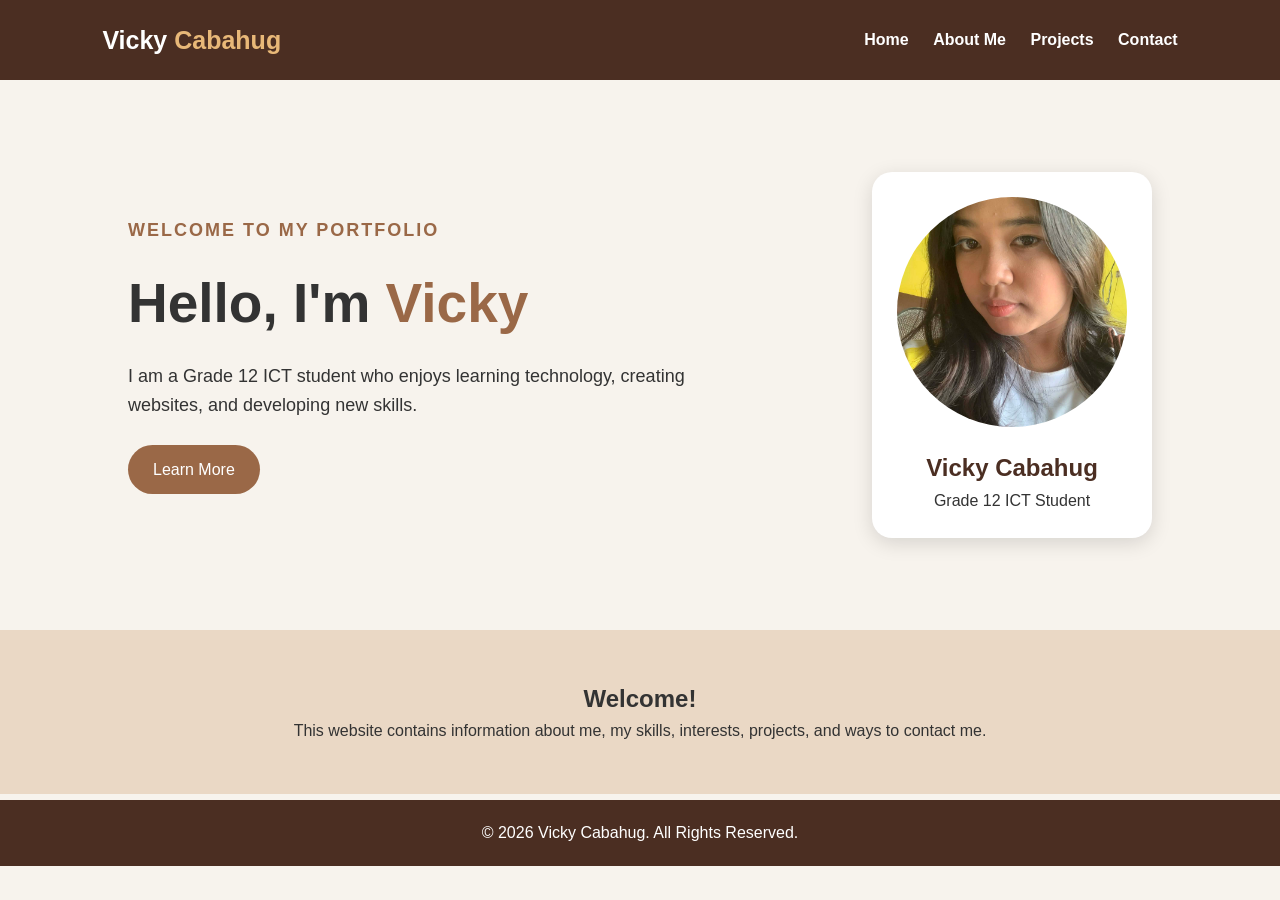
<file: index.html>
<!DOCTYPE html>
<html lang="en">
<head>
    <meta charset="UTF-8">
    <meta name="viewport" content="width=device-width, initial-scale=1.0">
    <title>Vicky Cabahug | Home</title>
    <link rel="stylesheet" href="style.css">
</head>

<body>

<header>
    <div class="logo">Vicky <span>Cabahug</span></div>

    <nav>
        <a href="index.html">Home</a>
        <a href="about.html">About Me</a>
        <a href="projects.html">Projects</a>
        <a href="contact.html">Contact</a>
    </nav>
</header>

<main>

    <section class="hero">
        <div class="hero-text">
            <p class="small-title">WELCOME TO MY PORTFOLIO</p>

            <h1>Hello, I'm <span>Vicky</span></h1>

            <p>
                I am a Grade 12 ICT student who enjoys learning
                technology, creating websites, and developing new skills.
            </p>

            <a class="button" href="about.html">Learn More</a>
        </div>

        <aside class="profile-card">
            <img src="images/profile.jpg" alt="Photo of Vicky Cabahug">
            <h2>Vicky Cabahug</h2>
            <p>Grade 12 ICT Student</p>
        </aside>
    </section>

    <section class="welcome">
        <h2>Welcome!</h2>

        <p>
            This website contains information about me, my skills,
            interests, projects, and ways to contact me.
        </p>
    </section>

</main>

<footer>
    <p>&copy; 2026 Vicky Cabahug. All Rights Reserved.</p>
</footer>

</body>
</html>
</file>
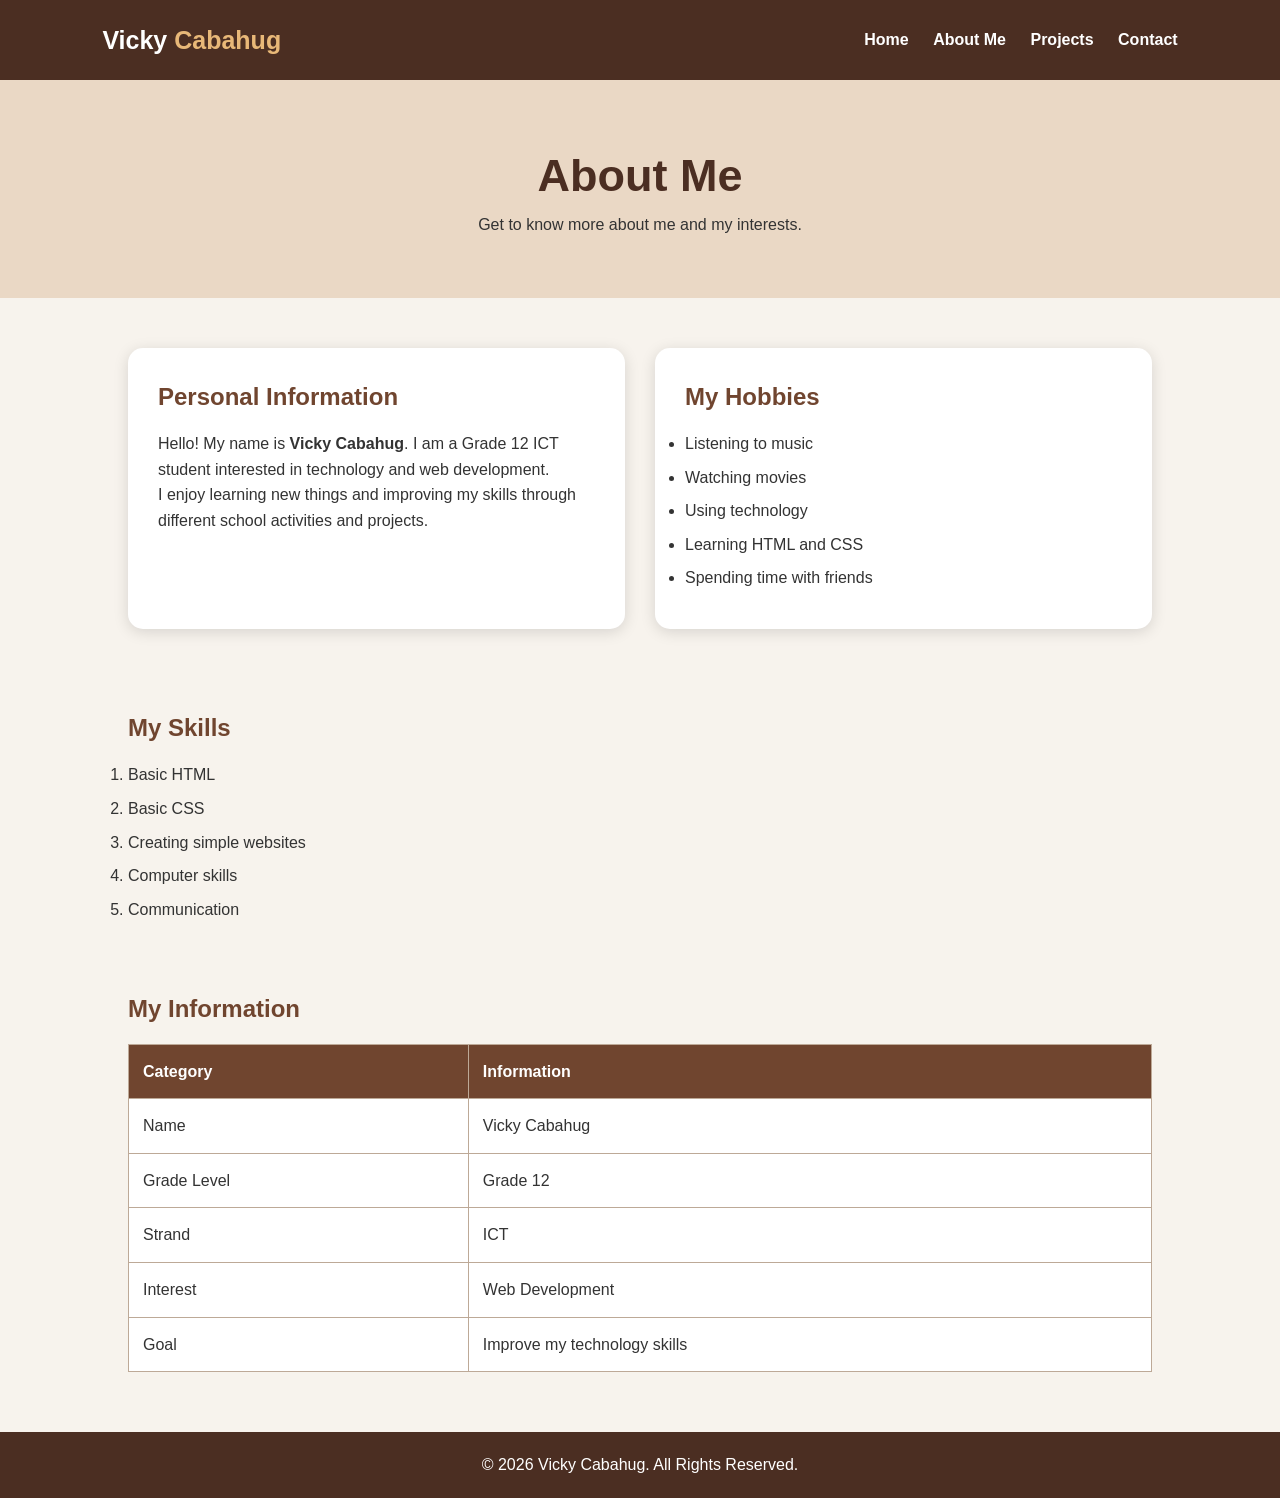
<file: about .html>
<!DOCTYPE html>
<html lang="en">
<head>
    <meta charset="UTF-8">
    <meta name="viewport" content="width=device-width, initial-scale=1.0">
    <title>Vicky Cabahug | About Me</title>
    <link rel="stylesheet" href="style.css">
</head>

<body>

<header>
    <div class="logo">Vicky <span>Cabahug</span></div>

    <nav>
        <a href="index.html">Home</a>
        <a href="about.html">About Me</a>
        <a href="projects.html">Projects</a>
        <a href="contact.html">Contact</a>
    </nav>
</header>

<main>

    <section class="page-title">
        <h1>About Me</h1>
        <p>Get to know more about me and my interests.</p>
    </section>

    <section class="about-container">

        <article class="about-box">
            <h2>Personal Information</h2>

            <p>
                Hello! My name is <strong>Vicky Cabahug</strong>.
                I am a Grade 12 ICT student interested in technology
                and web development.
            </p>

            <p>
                I enjoy learning new things and improving my skills
                through different school activities and projects.
            </p>
        </article>

        <aside class="about-box">
            <h2>My Hobbies</h2>

            <ul>
                <li>Listening to music</li>
                <li>Watching movies</li>
                <li>Using technology</li>
                <li>Learning HTML and CSS</li>
                <li>Spending time with friends</li>
            </ul>
        </aside>

    </section>

    <section class="skills">
        <h2>My Skills</h2>

        <ol>
            <li>Basic HTML</li>
            <li>Basic CSS</li>
            <li>Creating simple websites</li>
            <li>Computer skills</li>
            <li>Communication</li>
        </ol>
    </section>

    <section class="info-table">
        <h2>My Information</h2>

        <table>
            <tr>
                <th>Category</th>
                <th>Information</th>
            </tr>

            <tr>
                <td>Name</td>
                <td>Vicky Cabahug</td>
            </tr>

            <tr>
                <td>Grade Level</td>
                <td>Grade 12</td>
            </tr>

            <tr>
                <td>Strand</td>
                <td>ICT</td>
            </tr>

            <tr>
                <td>Interest</td>
                <td>Web Development</td>
            </tr>

            <tr>
                <td>Goal</td>
                <td>Improve my technology skills</td>
            </tr>
        </table>
    </section>

</main>

<footer>
    <p>&copy; 2026 Vicky Cabahug. All Rights Reserved.</p>
</footer>

</body>
</html>
</file>
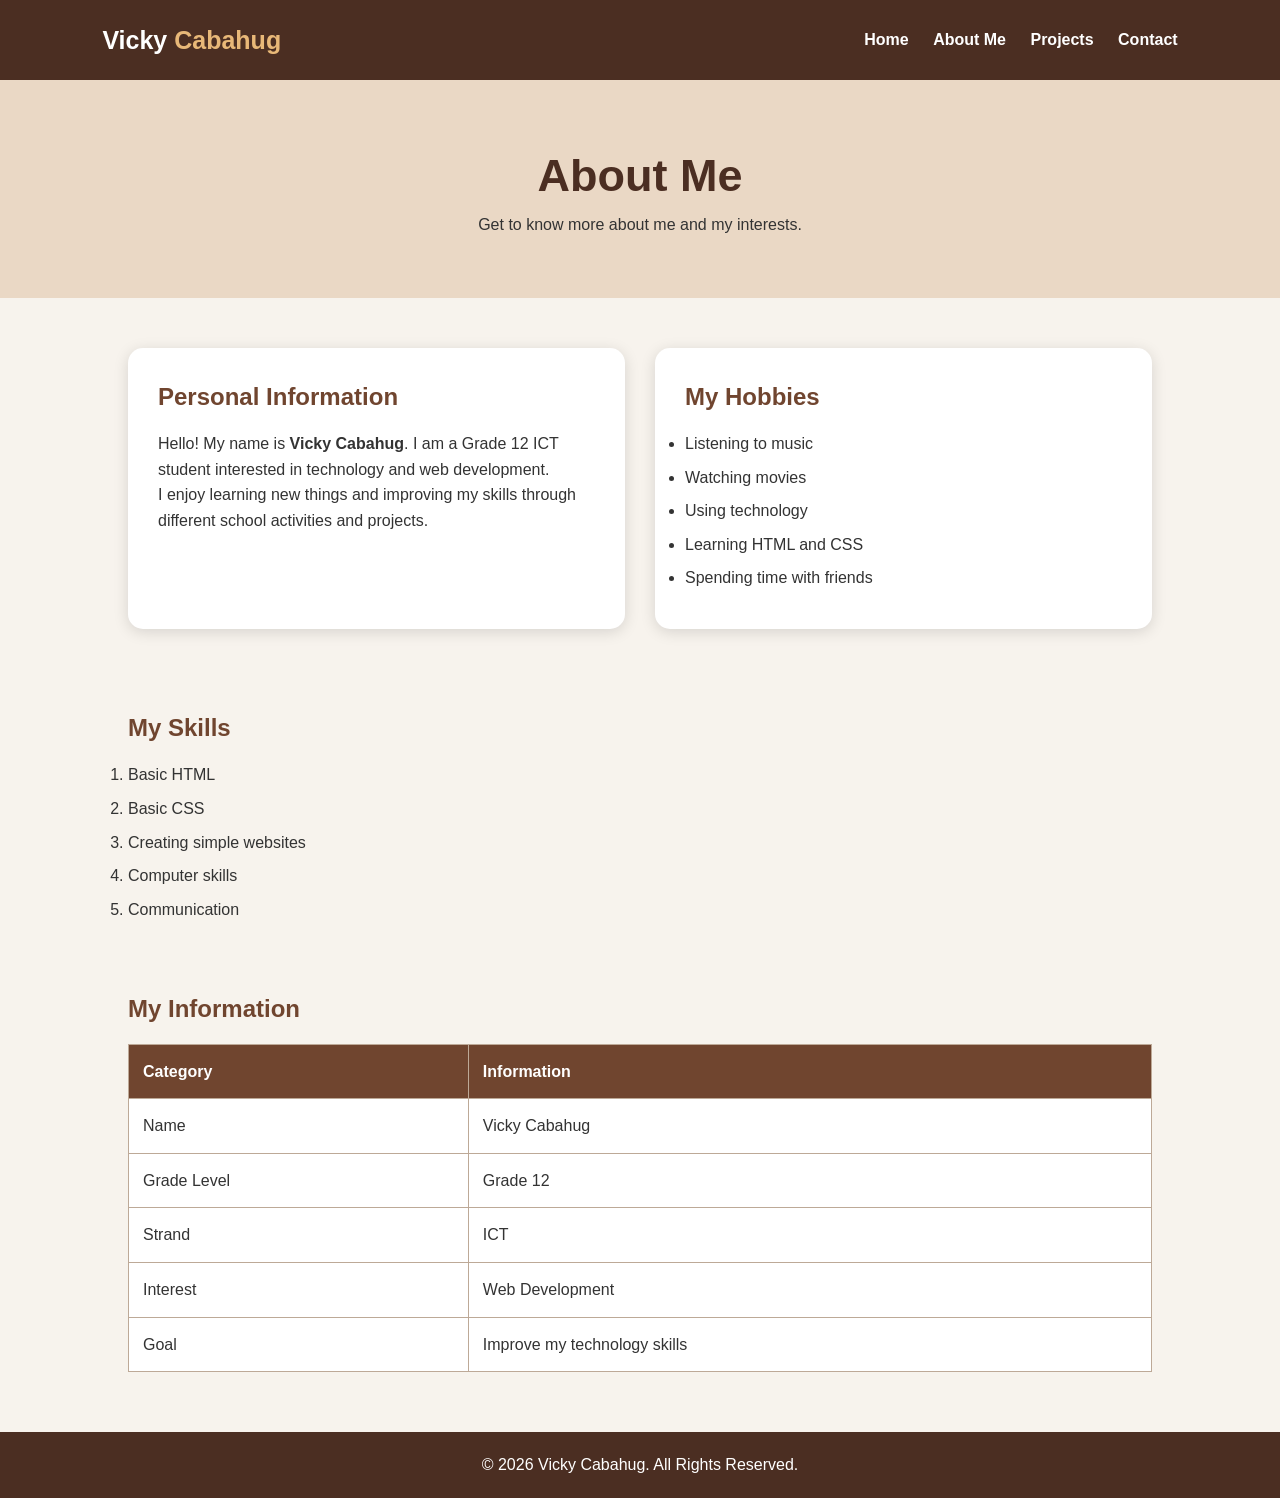
<file: about.html>
<!DOCTYPE html>
<html lang="en">
<head>
    <meta charset="UTF-8">
    <meta name="viewport" content="width=device-width, initial-scale=1.0">
    <title>Vicky Cabahug | About Me</title>
    <link rel="stylesheet" href="style.css">
</head>

<body>

<header>
    <div class="logo">Vicky <span>Cabahug</span></div>

    <nav>
        <a href="index.html">Home</a>
        <a href="about.html">About Me</a>
        <a href="projects.html">Projects</a>
        <a href="contact.html">Contact</a>
    </nav>
</header>

<main>

    <section class="page-title">
        <h1>About Me</h1>
        <p>Get to know more about me and my interests.</p>
    </section>

    <section class="about-container">

        <article class="about-box">
            <h2>Personal Information</h2>

            <p>
                Hello! My name is <strong>Vicky Cabahug</strong>.
                I am a Grade 12 ICT student interested in technology
                and web development.
            </p>

            <p>
                I enjoy learning new things and improving my skills
                through different school activities and projects.
            </p>
        </article>

        <aside class="about-box">
            <h2>My Hobbies</h2>

            <ul>
                <li>Listening to music</li>
                <li>Watching movies</li>
                <li>Using technology</li>
                <li>Learning HTML and CSS</li>
                <li>Spending time with friends</li>
            </ul>
        </aside>

    </section>

    <section class="skills">
        <h2>My Skills</h2>

        <ol>
            <li>Basic HTML</li>
            <li>Basic CSS</li>
            <li>Creating simple websites</li>
            <li>Computer skills</li>
            <li>Communication</li>
        </ol>
    </section>

    <section class="info-table">
        <h2>My Information</h2>

        <table>
            <tr>
                <th>Category</th>
                <th>Information</th>
            </tr>

            <tr>
                <td>Name</td>
                <td>Vicky Cabahug</td>
            </tr>

            <tr>
                <td>Grade Level</td>
                <td>Grade 12</td>
            </tr>

            <tr>
                <td>Strand</td>
                <td>ICT</td>
            </tr>

            <tr>
                <td>Interest</td>
                <td>Web Development</td>
            </tr>

            <tr>
                <td>Goal</td>
                <td>Improve my technology skills</td>
            </tr>
        </table>
    </section>

</main>

<footer>
    <p>&copy; 2026 Vicky Cabahug. All Rights Reserved.</p>
</footer>

</body>
</html>
</file>
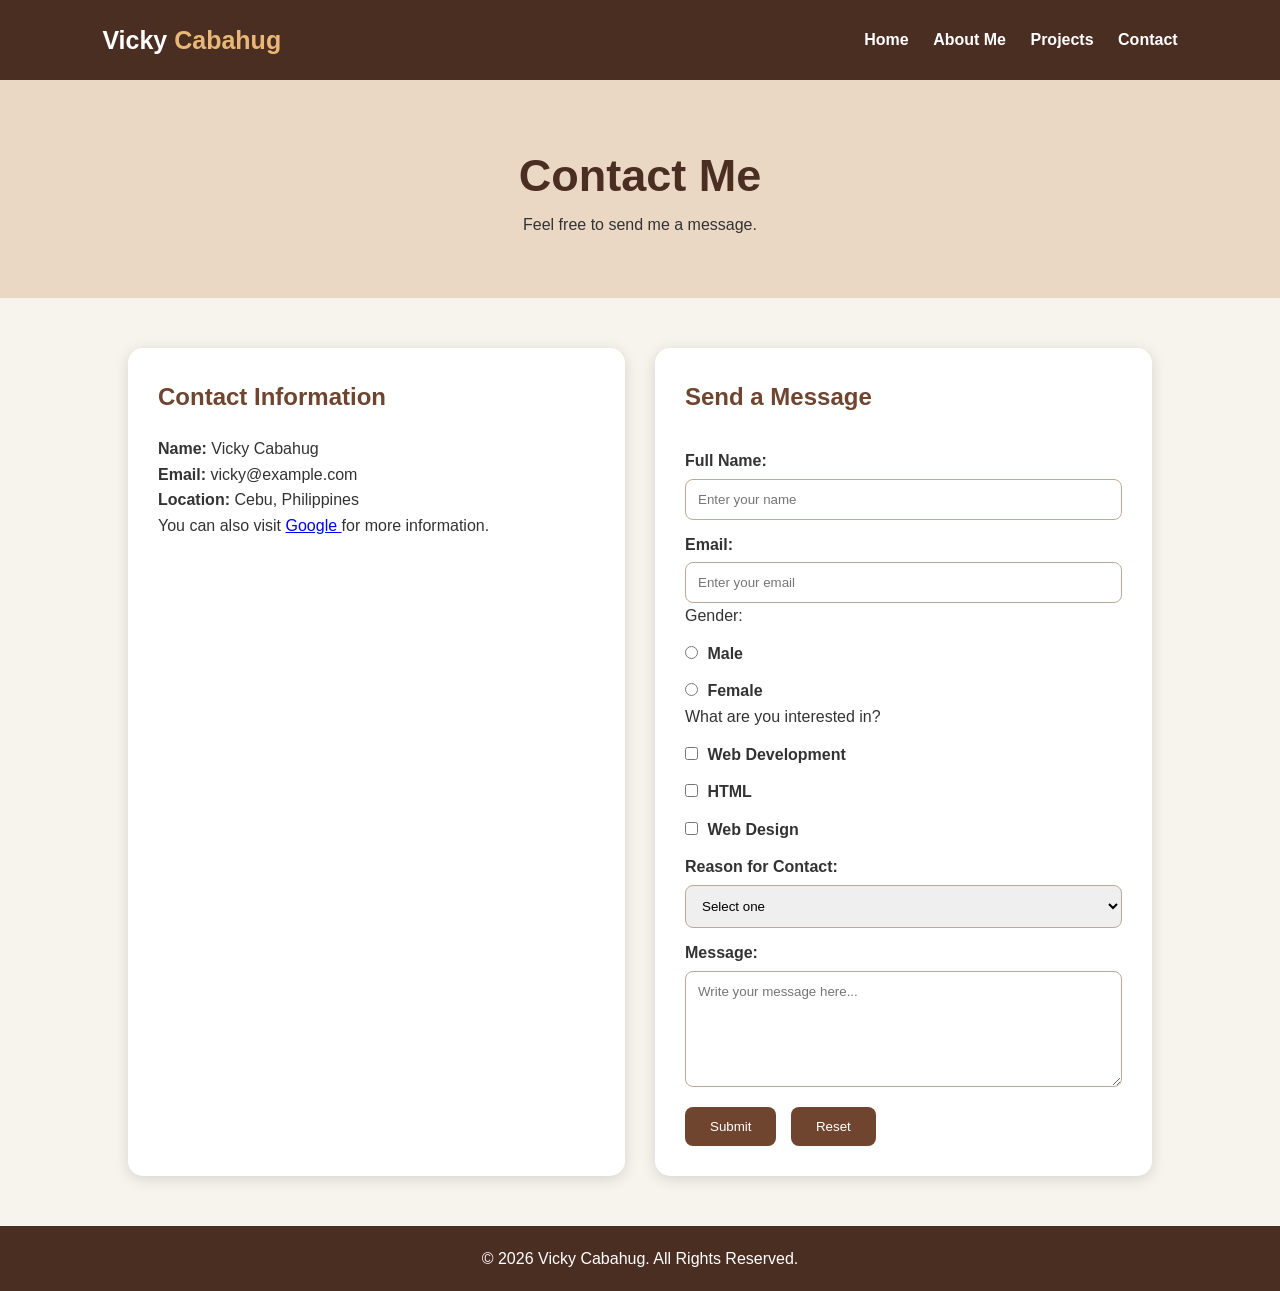
<file: contact .html>
<!DOCTYPE html>
<html lang="en">
<head>
    <meta charset="UTF-8">
    <meta name="viewport" content="width=device-width, initial-scale=1.0">
    <title>Vicky Cabahug | Contact</title>
    <link rel="stylesheet" href="style.css">
</head>

<body>

<header>
    <div class="logo">Vicky <span>Cabahug</span></div>

    <nav>
        <a href="index.html">Home</a>
        <a href="about.html">About Me</a>
        <a href="projects.html">Projects</a>
        <a href="contact.html">Contact</a>
    </nav>
</header>

<main>

    <section class="page-title">
        <h1>Contact Me</h1>
        <p>Feel free to send me a message.</p>
    </section>

    <section class="contact-container">

        <aside class="contact-info">
            <h2>Contact Information</h2>

            <p><strong>Name:</strong> Vicky Cabahug</p>
            <p><strong>Email:</strong> vicky@example.com</p>
            <p><strong>Location:</strong> Cebu, Philippines</p>

            <p>
                You can also visit
                <a href="https://www.google.com" target="_blank">
                    Google
                </a>
                for more information.
            </p>
        </aside>

        <article class="form-box">

            <h2>Send a Message</h2>

            <form>

                <label for="name">Full Name:</label>
                <input type="text" id="name" name="name"
                       placeholder="Enter your name" required>

                <label for="email">Email:</label>
                <input type="email" id="email" name="email"
                       placeholder="Enter your email" required>

                <p>Gender:</p>

                <label>
                    <input type="radio" name="gender" value="male">
                    Male
                </label>

                <label>
                    <input type="radio" name="gender" value="female">
                    Female
                </label>

                <p>What are you interested in?</p>

                <label>
                    <input type="checkbox" name="interest" value="web">
                    Web Development
                </label>

                <label>
                    <input type="checkbox" name="interest" value="html">
                    HTML
                </label>

                <label>
                    <input type="checkbox" name="interest" value="design">
                    Web Design
                </label>

                <label for="reason">Reason for Contact:</label>

                <select id="reason" name="reason">
                    <option value="">Select one</option>
                    <option value="question">Question</option>
                    <option value="feedback">Feedback</option>
                    <option value="project">Project</option>
                    <option value="other">Other</option>
                </select>

                <label for="message">Message:</label>

                <textarea id="message" name="message"
                          rows="6"
                          placeholder="Write your message here..."
                          required></textarea>

                <div class="form-buttons">
                    <button type="submit">Submit</button>
                    <button type="reset">Reset</button>
                </div>

            </form>

        </article>

    </section>

</main>

<footer>
    <p>&copy; 2026 Vicky Cabahug. All Rights Reserved.</p>
</footer>

</body>
</html>
</file>
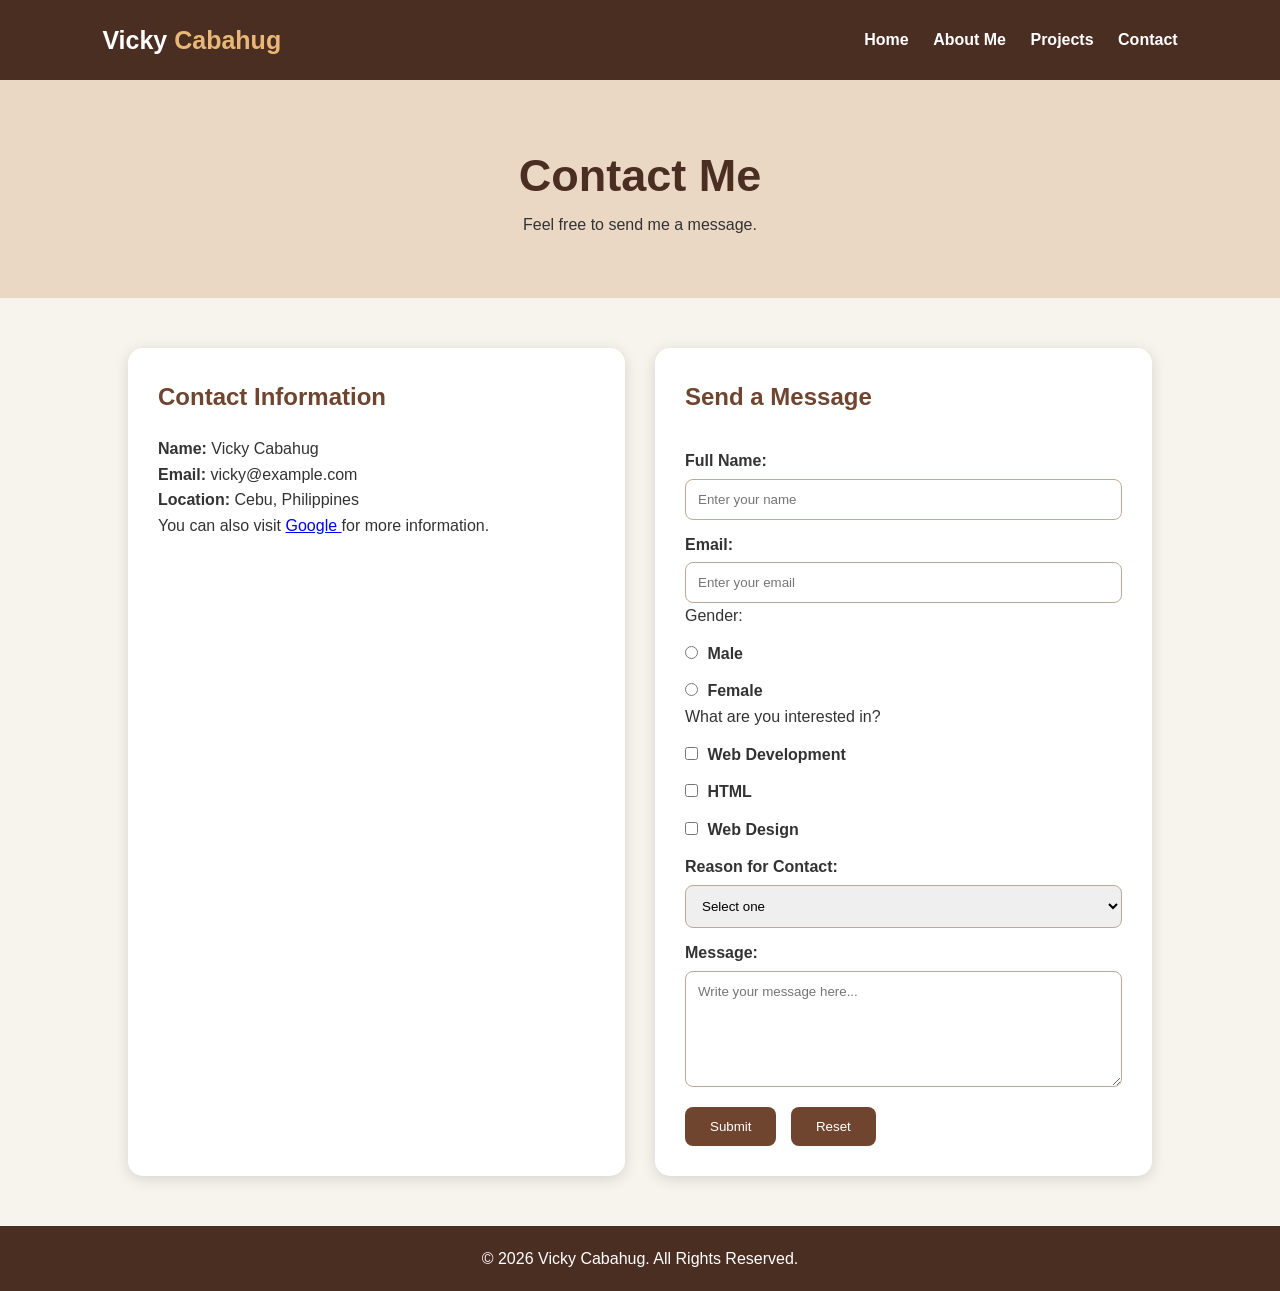
<file: contact.html>
<!DOCTYPE html>
<html lang="en">
<head>
    <meta charset="UTF-8">
    <meta name="viewport" content="width=device-width, initial-scale=1.0">
    <title>Vicky Cabahug | Contact</title>
    <link rel="stylesheet" href="style.css">
</head>

<body>

<header>
    <div class="logo">Vicky <span>Cabahug</span></div>

    <nav>
        <a href="index.html">Home</a>
        <a href="about.html">About Me</a>
        <a href="projects.html">Projects</a>
        <a href="contact.html">Contact</a>
    </nav>
</header>

<main>

    <section class="page-title">
        <h1>Contact Me</h1>
        <p>Feel free to send me a message.</p>
    </section>

    <section class="contact-container">

        <aside class="contact-info">
            <h2>Contact Information</h2>

            <p><strong>Name:</strong> Vicky Cabahug</p>
            <p><strong>Email:</strong> vicky@example.com</p>
            <p><strong>Location:</strong> Cebu, Philippines</p>

            <p>
                You can also visit
                <a href="https://www.google.com" target="_blank">
                    Google
                </a>
                for more information.
            </p>
        </aside>

        <article class="form-box">

            <h2>Send a Message</h2>

            <form>

                <label for="name">Full Name:</label>
                <input type="text" id="name" name="name"
                       placeholder="Enter your name" required>

                <label for="email">Email:</label>
                <input type="email" id="email" name="email"
                       placeholder="Enter your email" required>

                <p>Gender:</p>

                <label>
                    <input type="radio" name="gender" value="male">
                    Male
                </label>

                <label>
                    <input type="radio" name="gender" value="female">
                    Female
                </label>

                <p>What are you interested in?</p>

                <label>
                    <input type="checkbox" name="interest" value="web">
                    Web Development
                </label>

                <label>
                    <input type="checkbox" name="interest" value="html">
                    HTML
                </label>

                <label>
                    <input type="checkbox" name="interest" value="design">
                    Web Design
                </label>

                <label for="reason">Reason for Contact:</label>

                <select id="reason" name="reason">
                    <option value="">Select one</option>
                    <option value="question">Question</option>
                    <option value="feedback">Feedback</option>
                    <option value="project">Project</option>
                    <option value="other">Other</option>
                </select>

                <label for="message">Message:</label>

                <textarea id="message" name="message"
                          rows="6"
                          placeholder="Write your message here..."
                          required></textarea>

                <div class="form-buttons">
                    <button type="submit">Submit</button>
                    <button type="reset">Reset</button>
                </div>

            </form>

        </article>

    </section>

</main>

<footer>
    <p>&copy; 2026 Vicky Cabahug. All Rights Reserved.</p>
</footer>

</body>
</html>
</file>
<file: style.css>
* {
    margin: 0;
    padding: 0;
    box-sizing: border-box;
}

body {
    font-family: Arial, sans-serif;
    background: #f7f3ed;
    color: #333;
    line-height: 1.6;
}

/* HEADER */

header {
    background: #4b2e22;
    color: white;
    padding: 20px 8%;
    display: flex;
    justify-content: space-between;
    align-items: center;
}

.logo {
    font-size: 25px;
    font-weight: bold;
}

.logo span {
    color: #e8b878;
}

nav a {
    color: white;
    text-decoration: none;
    margin-left: 20px;
    font-weight: bold;
}

nav a:hover {
    color: #e8b878;
}

/* MAIN */

main {
    min-height: 80vh;
}

/* HOME */

.hero {
    min-height: 550px;
    padding: 70px 10%;
    display: flex;
    justify-content: space-between;
    align-items: center;
    gap: 50px;
}

.hero-text {
    max-width: 600px;
}

.small-title {
    color: #9a6847;
    font-weight: bold;
    letter-spacing: 2px;
}

.hero h1 {
    font-size: 55px;
    margin: 15px 0;
}

.hero h1 span {
    color: #9a6847;
}

.hero-text p {
    font-size: 18px;
}

.button {
    display: inline-block;
    margin-top: 25px;
    padding: 12px 25px;
    background: #9a6847;
    color: white;
    text-decoration: none;
    border-radius: 25px;
}

.profile-card {
    text-align: center;
    background: white;
    padding: 25px;
    border-radius: 20px;
    box-shadow: 0 5px 20px #0002;
}

.profile-card img {
    width: 230px;
    height: 230px;
    object-fit: cover;
    border-radius: 50%;
}

.profile-card h2 {
    margin-top: 15px;
    color: #4b2e22;
}

.welcome {
    text-align: center;
    padding: 50px 10%;
    background: #ead8c5;
}

/* PAGE TITLE */

.page-title {
    text-align: center;
    padding: 60px 20px;
    background: #ead8c5;
}

.page-title h1 {
    font-size: 45px;
    color: #4b2e22;
}

/* ABOUT */

.about-container {
    display: flex;
    gap: 30px;
    padding: 50px 10%;
}

.about-box {
    flex: 1;
    background: white;
    padding: 30px;
    border-radius: 15px;
    box-shadow: 0 3px 15px #0002;
}

.about-box h2,
.skills h2,
.info-table h2 {
    color: #70452f;
    margin-bottom: 15px;
}

.about-box li {
    margin: 8px 0;
}

.skills {
    padding: 30px 10%;
}

.skills li {
    margin: 8px 0;
}

.info-table {
    padding: 30px 10% 60px;
}

table {
    width: 100%;
    border-collapse: collapse;
    background: white;
}

th,
td {
    padding: 14px;
    border: 1px solid #bda997;
    text-align: left;
}

th {
    background: #70452f;
    color: white;
}

/* PROJECTS */

.projects {
    padding: 50px 8%;
    display: flex;
    gap: 25px;
}

.project-card {
    flex: 1;
    background: white;
    padding: 20px;
    border-radius: 15px;
    box-shadow: 0 3px 15px #0002;
}

.project-card img {
    width: 100%;
    height: 200px;
    object-fit: cover;
    border-radius: 10px;
}

.project-card h2 {
    margin: 15px 0;
    color: #70452f;
}

.project-card a {
    display: inline-block;
    margin-top: 15px;
    color: #9a6847;
    font-weight: bold;
}

.multimedia {
    padding: 30px 10% 60px;
}

.multimedia h2 {
    color: #70452f;
    margin-bottom: 20px;
}

.multimedia h3 {
    margin-top: 20px;
}

video {
    max-width: 100%;
    margin-top: 10px;
}

/* CONTACT */

.contact-container {
    padding: 50px 10%;
    display: flex;
    gap: 30px;
}

.contact-info,
.form-box {
    flex: 1;
    background: white;
    padding: 30px;
    border-radius: 15px;
    box-shadow: 0 3px 15px #0002;
}

.contact-info h2,
.form-box h2 {
    color: #70452f;
    margin-bottom: 20px;
}

.form-box form {
    display: flex;
    flex-direction: column;
}

label {
    margin-top: 12px;
    font-weight: bold;
}

input[type="text"],
input[type="email"],
select,
textarea {
    width: 100%;
    padding: 12px;
    margin-top: 5px;
    border: 1px solid #bda997;
    border-radius: 8px;
    font-family: Arial, sans-serif;
}

input[type="radio"],
input[type="checkbox"] {
    margin-right: 5px;
}

.form-buttons {
    margin-top: 20px;
}

button {
    padding: 12px 25px;
    border: none;
    border-radius: 8px;
    cursor: pointer;
    margin-right: 10px;
    background: #70452f;
    color: white;
}

button:hover {
    background: #9a6847;
}

/* FOOTER */

footer {
    background: #4b2e22;
    color: white;
    text-align: center;
    padding: 20px;
}

/* MOBILE */

@media (max-width: 768px) {

    header {
        flex-direction: column;
        gap: 15px;
    }

    nav a {
        margin: 5px;
        display: inline-block;
    }

    .hero {
        flex-direction: column;
        text-align: center;
    }

    .hero h1 {
        font-size: 40px;
    }

    .about-container,
    .projects,
    .contact-container {
        flex-direction: column;
    }
}
</file>
